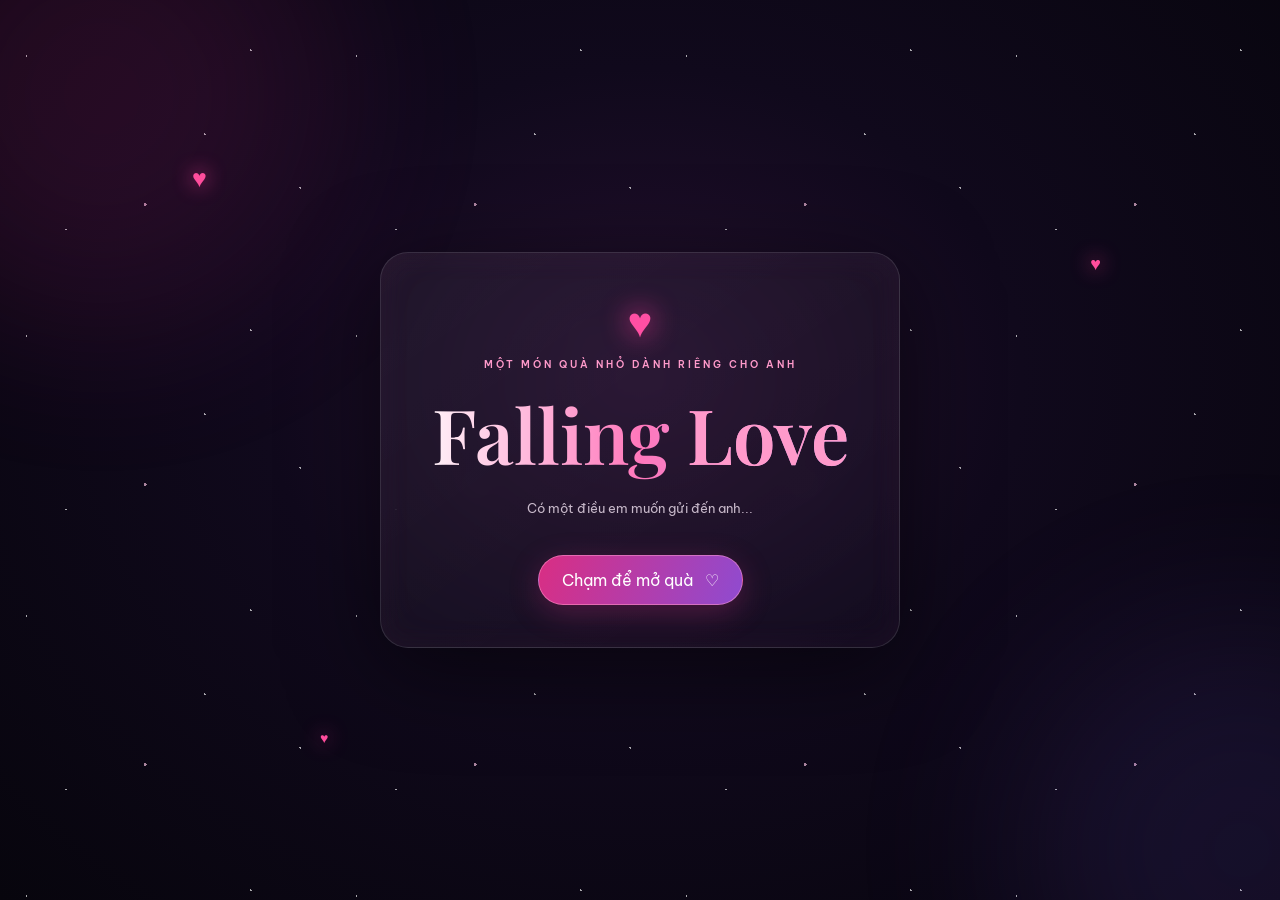
<file: index.html>
<!doctype html>
<html lang="vi">
<head>
  <meta charset="UTF-8">
  <meta name="viewport" content="width=device-width, initial-scale=1.0">
  <meta name="theme-color" content="#090510">
  <title>Món quà 19/11 dành cho anh 💗</title>
  <link rel="stylesheet" href="css/style.css">
</head>
<body>
  <div class="stars" aria-hidden="true"></div>
  <div class="ambient ambient-one"></div><div class="ambient ambient-two"></div>
  <main>
    <section class="screen active" id="welcome">
      <div class="welcome-card">
        <div class="mini-heart">♥</div>
        <p class="eyebrow">MỘT MÓN QUÀ NHỎ DÀNH RIÊNG CHO ANH</p>
        <h1>Falling <span>Love</span></h1>
        <p class="muted">Có một điều em muốn gửi đến anh...</p>
        <button class="primary-btn" id="openGift">Chạm để mở quà <span>♡</span></button>
      </div>
      <div class="floating-heart h1">♥</div><div class="floating-heart h2">♥</div><div class="floating-heart h3">♥</div>
    </section>

    <section class="screen" id="galaxy">
      <div class="scene-heading">
        <p class="eyebrow">19 · 11 · 2026</p>
        <div class="message-wrap">
          <p class="message-line" id="galaxyMessage">Chào chàng trai của em</p>
          <div class="glow-star"></div>
        </div>
        <p class="muted" id="galaxyHint">Chạm màn hình để đọc tiếp</p>
      </div>
      <button class="text-btn back-btn" data-back="welcome">← Quay lại</button>
      <button class="next-dot" id="nextGalaxy" aria-label="Tiếp tục">↓</button>
    </section>

    <section class="screen impression-screen" id="impression">
      <header class="impression-header">
        <p class="eyebrow">OUR LITTLE MEMORIES</p>
        <h2>Ấn tượng của em về anh</h2>
      </header>
      <div class="impression-cards">
        <button class="impression-card" data-memory="0">
          <img src="assets/images/anh1.jpg" alt="Kỷ niệm thứ nhất">
          <p>Ấn tượng đầu tiên cảm giác anh là một người rất khó gần</p><small>CHẠM ĐỂ XEM ♥</small>
        </button>
        <button class="impression-card" data-memory="1">
          <img src="assets/images/anh2.jpg" alt="Kỷ niệm thứ hai">
          <p>Khi anh trêu em, cảm thấy anh là một người rất đáng ghét</p><small>CHẠM ĐỂ XEM ♥</small>
        </button>
        <button class="impression-card" data-memory="2">
          <img src="assets/images/anh3.jpg" alt="Kỷ niệm thứ ba">
          <p>Cuối cùng là từ không thích anh thành thương anh ♥</p><small>CHẠM ĐỂ XEM ♥</small>
        </button>
      </div>
      <p class="impression-hint">Mỗi khoảnh khắc đều trở thành một điều đáng nhớ.</p>
      <div class="impression-actions">
        <button class="primary-btn" id="toLetters">Đọc thư em viết cho anh <span>♡</span></button>
        <button class="text-btn back-btn" data-back="welcome">← Quay lại</button>
      </div>
    </section>

    <section class="screen" id="letters">
      <div class="letter-shell">
        <p class="eyebrow">A LETTER FOR YOU</p>
        <div class="letter-heart">♥</div>
        <p class="letter-count" id="letterCount">01 / 03</p>
        <h2 id="letterTitle">Gửi anh,</h2>
        <p class="letter-text" id="letterText">Chạm vào đây để mở những dòng chữ em đã chuẩn bị...</p>
        <button class="primary-btn" id="revealLetter">Chạm để đọc thư <span>♡</span></button>
        <button class="text-btn" id="nextLetter" hidden>Bức thư tiếp theo →</button>
      </div>
      <button class="text-btn back-btn" data-back="impression">← Quay lại</button>
    </section>

    <section class="screen" id="ending">
      <div class="ending-content">
        <div class="big-heart">♥</div>
        <p class="eyebrow">HAPPY MEN'S DAY</p>
        <h2>19/11 luôn<br>vui vẻ</h2>
        <p class="ending-note">Cảm ơn anh đã đến bên em.<br>Yêu anh nhiều lắm! ♥</p>
        <p class="signature">MỘT MÓN QUÀ NHỎ TỪ EM</p>
        <button class="primary-btn" id="restart">Xem lại món quà</button>
      </div>
    </section>
  </main>

  <div class="memory-modal" id="memoryModal" aria-hidden="true">
    <div class="memory-message" role="dialog" aria-modal="true" aria-labelledby="memoryTitle">
      <button class="memory-close" id="closeMemory" aria-label="Đóng">×</button>
      <div class="memory-heart">♥</div>
      <p class="memory-overline">ẤN TƯỢNG CỦA EM VỀ ANH</p>
      <h3 id="memoryTitle"></h3>
      <p id="memoryText"></p>
      <button class="primary-btn" id="memoryOkay">Em còn điều muốn kể ♥</button>
    </div>
  </div>

  <audio id="bgMusic" src="assets/music/nhac.mp3" preload="none" loop></audio>
  <script src="js/app.js"></script>
</body>
</html>
</file>
<file: css/style.css>
@import url('https://fonts.googleapis.com/css2?family=Be+Vietnam+Pro:wght@300;400;500;600;700&family=Playfair+Display:ital,wght@0,500;0,600;1,500&display=swap');
:root{--pink:#ff4fa3;--pink2:#ff9acb;--purple:#a98bff;--text:#fff5fb;--muted:#c8b9ca;--bg:#090510}
*{box-sizing:border-box}html,body{margin:0;min-height:100%;background:var(--bg);color:var(--text);font-family:'Be Vietnam Pro',sans-serif}body{overflow:hidden;background:radial-gradient(ellipse at 50% 42%,#24102e 0%,#10091c 42%,#07050d 100%)}
button{font:inherit;cursor:pointer}.stars{position:fixed;inset:0;pointer-events:none;background-image:radial-gradient(1px 1px at 8% 20%,#fff 98%,transparent),radial-gradient(1px 1px at 76% 18%,#fff 98%,transparent),radial-gradient(1.5px 1.5px at 44% 73%,#ffc9e8 98%,transparent),radial-gradient(1px 1px at 91% 67%,#fff 98%,transparent),radial-gradient(1px 1px at 20% 82%,#fff 98%,transparent),radial-gradient(1px 1px at 62% 48%,#fff 98%,transparent);background-size:330px 280px;opacity:.65;animation:twinkle 5s ease-in-out infinite alternate}
.ambient{position:fixed;width:38vw;height:38vw;max-width:460px;max-height:460px;border-radius:50%;filter:blur(90px);opacity:.13;pointer-events:none}.ambient-one{background:#d82b91;top:-15%;left:-10%}.ambient-two{background:#7654df;right:-15%;bottom:-20%}
main{position:relative;z-index:1;min-height:100svh}.screen{position:absolute;inset:0;display:none;align-items:center;justify-content:center;flex-direction:column;padding:26px 18px;text-align:center;overflow:hidden}.screen.active{display:flex;animation:appear .8s ease both}
.welcome-card{width:min(100%,520px);padding:42px 25px;border:1px solid #ffffff20;border-radius:28px;background:linear-gradient(145deg,#ffffff0d,#ffffff04);box-shadow:0 20px 90px #0008, inset 0 0 40px #ff74bb0b;backdrop-filter:blur(12px)}
.mini-heart{font-size:42px;color:var(--pink);text-shadow:0 0 28px #ff3c9c;animation:pulse 1.8s infinite}.eyebrow{font-size:10px;letter-spacing:3px;color:var(--pink2);font-weight:600}.welcome-card h1{font:600 clamp(48px,12vw,76px) 'Playfair Display',serif;margin:12px 0;background:linear-gradient(90deg,#fff,#ff77bb,#c5aaff);background-clip:text;color:transparent}.welcome-card h1 span,.section-header h2 span,.ending-content h2 span{color:var(--pink2)}
.muted{color:var(--muted);font-size:13px;line-height:1.8}.primary-btn{border:1px solid #ff9acb88;background:linear-gradient(110deg,#d92e83,#8f4bd0);color:white;padding:14px 23px;border-radius:999px;margin-top:22px;box-shadow:0 8px 30px #d82e8744;transition:.25s}.primary-btn:hover{transform:translateY(-2px);box-shadow:0 12px 38px #d82e8766}.primary-btn span{margin-left:8px}.tiny{font-size:10px;color:#8f8197;margin-top:18px}.floating-heart{position:absolute;color:#ff4d9d;text-shadow:0 0 20px #ff3d9c;animation:float 6s ease-in-out infinite}.h1{top:18%;left:15%;font-size:25px}.h2{right:14%;top:28%;font-size:18px;animation-delay:1s}.h3{bottom:17%;left:25%;font-size:14px;animation-delay:2s}
.scene-heading{width:min(100%,700px)}.scene-heading .eyebrow{margin-bottom:35px}.message-wrap{min-height:170px;display:flex;align-items:center;justify-content:center;flex-direction:column}.message-line{font-weight:700;font-size:clamp(27px,7vw,52px);line-height:1.4;color:#ff4aa5;text-shadow:0 0 10px #ff168c,0 0 35px #ed178a88;max-width:650px;animation:textIn .8s ease both}.glow-star{width:5px;height:5px;border-radius:50%;background:#ff9acb;box-shadow:0 0 12px 5px #ff4fa388,0 0 60px 20px #ff4fa344;margin-top:28px}.next-dot{position:absolute;bottom:30px;border:1px solid #ffffff44;background:#ffffff0d;color:white;width:42px;height:42px;border-radius:50%;font-size:22px}.text-btn{border:0;background:transparent;color:#d9b8d4;padding:12px}.back-btn{position:absolute;left:18px;bottom:22px;font-size:12px}
.section-header{position:absolute;top:7%;padding:0 18px}.section-header h2,.letter-shell h2,.ending-content h2{font:600 clamp(28px,7vw,42px) 'Playfair Display',serif;margin:8px 0}.orbit-stage{position:relative;width:min(92vw,560px);height:min(64vh,520px);perspective:950px;margin-top:90px;display:grid;place-items:center}.orbit-ring{position:absolute;width:72%;height:42%;border:1px solid #ff8dc633;border-radius:50%;transform:rotateX(68deg);box-shadow:0 0 30px #ff4fa311}.orbit-items{position:relative;width:100%;height:100%;transform-style:preserve-3d;transition:transform .15s linear}.memory-card{position:absolute;left:50%;top:50%;width:132px;height:190px;padding:9px;background:linear-gradient(145deg,#fff,#f6d9ea);color:#42263c;border-radius:9px;box-shadow:0 12px 40px #0009;transform-style:preserve-3d;overflow:hidden}.memory-card:nth-child(1){transform:translate(-50%,-50%) rotateY(0deg) translateZ(205px)}.memory-card:nth-child(2){transform:translate(-50%,-50%) rotateY(72deg) translateZ(205px)}.memory-card:nth-child(3){transform:translate(-50%,-50%) rotateY(144deg) translateZ(205px)}.memory-card:nth-child(4){transform:translate(-50%,-50%) rotateY(216deg) translateZ(205px)}.memory-card:nth-child(5){transform:translate(-50%,-50%) rotateY(288deg) translateZ(205px)}.memory-card img{width:100%;height:145px;object-fit:cover;border-radius:4px}.memory-card p{font-size:9px;margin:8px 0;font-family:'Playfair Display',serif}.placeholder-heart{height:145px;display:grid;place-items:center;font-size:65px;color:#ed3b91;background:linear-gradient(135deg,#f9d5e8,#e9c9ff)}.orbit-heart{position:absolute;font-size:35px;color:#ff4d9d;text-shadow:0 0 25px #ff4d9d;animation:pulse 1.4s infinite}.gesture-note{font-size:10px;color:#9f8ba5;margin:-2px 0 0}
.letter-shell{width:min(100%,480px);min-height:440px;padding:27px 25px 30px;border-radius:22px;background:linear-gradient(145deg,#fff8fc,#f4dce9);color:#512c46;box-shadow:0 20px 90px #0009;position:relative;display:flex;align-items:center;flex-direction:column}.letter-shell .eyebrow{color:#b64c83}.letter-heart{font-size:43px;color:#ef438e;line-height:1.3;text-shadow:0 4px 15px #ef438e55}.letter-count{font-size:10px;letter-spacing:2px;color:#b17a9b}.letter-shell h2{color:#713653;font-size:30px}.letter-text{font:italic 15px/2 'Playfair Display',serif;min-height:100px;white-space:pre-line;color:#6d4960}.letter-shell .primary-btn{margin-top:auto}.letter-shell .text-btn{color:#9e3f75}.letter-shell .text-btn[hidden]{display:none}.ending-content{width:min(100%,500px)}.big-heart{font-size:100px;color:#ff398f;text-shadow:0 0 30px #ff398f,0 0 90px #ff398f88;animation:pulse 1.6s infinite}.ending-content h2{font-size:62px;color:#fff}.ending-note{max-width:350px;margin:15px auto;color:#e8cddd;line-height:1.9}.signature{font:italic 20px 'Playfair Display',serif;color:#ff9acb;margin-top:25px}
@keyframes appear{from{opacity:0;transform:translateY(12px)}to{opacity:1;transform:none}}@keyframes textIn{from{opacity:0;transform:translateY(16px);filter:blur(5px)}to{opacity:1;transform:none;filter:none}}@keyframes twinkle{from{opacity:.35}to{opacity:.8}}@keyframes pulse{50%{transform:scale(1.12);filter:brightness(1.3)}}@keyframes float{0%,100%{transform:translateY(0) rotate(-8deg)}50%{transform:translateY(-28px) rotate(10deg)}}
@media(max-width:600px){.welcome-card{padding:35px 18px}.section-header{top:5%}.orbit-stage{height:58vh;margin-top:105px;transform:scale(.88)}.memory-card{width:118px;height:170px}.memory-card img,.placeholder-heart{height:127px}.memory-card:nth-child(n){--z:170px}.memory-card:nth-child(1){transform:translate(-50%,-50%) rotateY(0deg) translateZ(170px)}.memory-card:nth-child(2){transform:translate(-50%,-50%) rotateY(72deg) translateZ(170px)}.memory-card:nth-child(3){transform:translate(-50%,-50%) rotateY(144deg) translateZ(170px)}.memory-card:nth-child(4){transform:translate(-50%,-50%) rotateY(216deg) translateZ(170px)}.memory-card:nth-child(5){transform:translate(-50%,-50%) rotateY(288deg) translateZ(170px)}.letter-shell{min-height:420px;padding:22px 18px}.back-btn{bottom:12px}}

/* Trang Ấn tượng của em về anh */
.impression-screen{justify-content:center;gap:12px;padding-top:34px;padding-bottom:76px;overflow-y:auto}
.impression-header{width:min(100%,650px);margin:0 auto}
.impression-header h2{font:600 clamp(29px,7vw,43px) 'Playfair Display',serif;margin:8px 0}
.impression-header h2 span{color:var(--pink2)}
.impression-cards{width:min(100%,700px);display:grid;grid-template-columns:repeat(3,minmax(0,1fr));gap:14px;margin:12px auto 0}
.impression-card{border:1px solid #ffffff45;border-radius:15px;background:linear-gradient(145deg,#fff,#f5ddeb);color:#512c46;padding:9px 9px 13px;box-shadow:0 12px 35px #0008;cursor:pointer;transition:transform .25s;min-width:0}
.impression-card:hover{transform:translateY(-5px) rotate(-1deg)}
.impression-card img{display:block;width:100%;height:clamp(130px,25vh,220px);object-fit:cover;border-radius:8px}
.impression-card p{font:15px/1.5 'Playfair Display',serif;margin:10px 2px 2px}
.impression-card small{font:9px 'Be Vietnam Pro',sans-serif;color:#a14c7c;letter-spacing:1px}
.impression-hint{font-size:11px;color:var(--muted);margin:3px 0}
.impression-actions{display:flex;flex-direction:column;align-items:center;gap:2px}
.memory-modal{position:fixed;inset:0;z-index:20;display:flex;align-items:center;justify-content:center;padding:20px;background:#05020bcc;backdrop-filter:blur(9px);opacity:0;visibility:hidden;transition:.25s}
.memory-modal.show{opacity:1;visibility:visible}
.memory-message{position:relative;width:min(100%,430px);padding:34px 25px 28px;border:1px solid #ff83c477;border-radius:22px;background:radial-gradient(ellipse at top,#3a1230,#120713 72%);box-shadow:0 0 45px #ff4fa855}
.memory-close{position:absolute;right:13px;top:8px;border:0;background:transparent;color:#ffc3e0;font-size:30px;cursor:pointer}
.memory-heart{font-size:40px;color:#ff70ba}
.memory-overline{font-size:9px;letter-spacing:3px;color:#ffabd3}
.memory-message h3{font:600 30px 'Playfair Display',serif;color:#ff9acb}
.memory-message p{font-size:13px;line-height:1.9;color:#ffe2f0}
.letter-shell{max-height:82svh;overflow-y:auto}
.letter-text{white-space:pre-line}
@media(max-width:600px){
 .impression-screen{justify-content:flex-start;padding-top:40px}
 .impression-cards{grid-template-columns:1fr;max-width:330px;gap:12px}
 .impression-card{display:grid;grid-template-columns:105px 1fr;align-items:center;text-align:left;gap:10px;padding:8px}
 .impression-card img{height:105px}
 .impression-card p{font-size:14px}
 .impression-header .muted{margin-bottom:4px}
}

/* Hien lan luot tung phan tren trang An tuong khi cham man hinh */
.impression-screen .impression-header .eyebrow,
.impression-screen .impression-header h2,
.impression-screen .impression-header .muted,
.impression-screen .impression-card,
.impression-screen .impression-hint,
.impression-screen .impression-actions{
 opacity:0;visibility:hidden;transform:translateY(18px) scale(.98);
 transition:opacity .55s ease,transform .55s ease,visibility .55s;
}
.impression-screen .is-revealed{
 opacity:1;visibility:visible;transform:translateY(0) scale(1);
}
/* Thu duoc dat trong mot tam giay can giua man hinh, noi dung can giua */
#letters{justify-content:center;align-items:center;text-align:center;padding:24px 18px;}
.letter-shell{margin:auto;text-align:center;justify-content:center;align-items:center;width:min(100%,500px);min-height:min(68svh,560px);padding:34px clamp(20px,5vw,42px);gap:10px;}
.letter-shell .eyebrow,.letter-shell h2,.letter-shell .letter-count,.letter-shell .letter-text{width:100%;text-align:center;}
.letter-shell .letter-text{max-width:390px;margin:8px auto 14px;font:italic 15px/2 'Playfair Display',serif;white-space:pre-line;overflow-wrap:anywhere;}
.letter-shell .primary-btn{margin:12px auto 0;}
@media(max-width:600px){.letter-shell{min-height:min(70svh,560px);padding:28px 20px;}.letter-shell .letter-text{font-size:14px;line-height:1.9;}}


/* Dieu chinh theo yeu cau: tieu de hien san, anh lan luot xuat hien khi cham */
.impression-screen .impression-header .eyebrow,
.impression-screen .impression-header h2,
.impression-screen .impression-header .muted{
  opacity:1;visibility:visible;transform:none;
}
.impression-screen .impression-card,
.impression-screen .impression-hint,
.impression-screen .impression-actions{
  opacity:0;visibility:hidden;transform:translateY(18px) scale(.98);
  transition:opacity .55s ease,transform .55s ease,visibility .55s;
}
.impression-screen .impression-card.is-revealed,
.impression-screen .impression-hint.is-revealed,
.impression-screen .impression-actions.is-revealed{
  opacity:1;visibility:visible;transform:translateY(0) scale(1);
}
/* Hop loi nhan can giua nhu mau tham khao */
.memory-message{text-align:center;display:flex;flex-direction:column;align-items:center;justify-content:center;}
.memory-message h3,.memory-message p{width:100%;text-align:center;}
.memory-message .primary-btn{align-self:center;}
/* Nut quay lai luon nam gon o goc duoi trai cua man hinh */
#letters>.back-btn{position:absolute;left:18px;bottom:22px;top:auto;z-index:3;font-size:12px;}
@media(max-width:600px){
 #letters>.back-btn{left:12px;bottom:10px;}
 .memory-message{padding:32px 22px 26px;}
}
</file>
